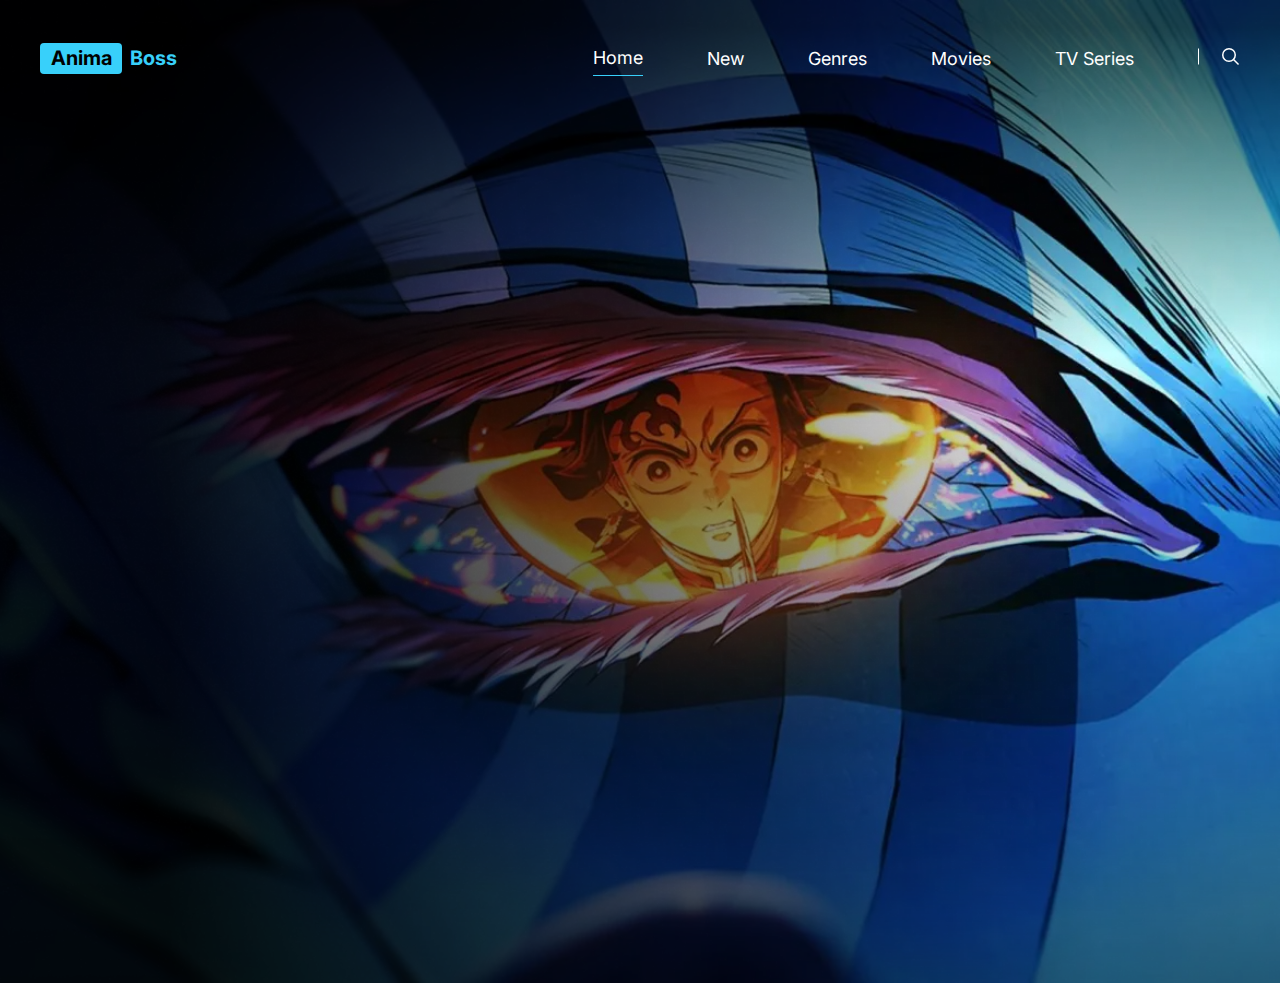
<file: index.html>
<!DOCTYPE html>
<html lang="en">
<head>
    <meta charset="UTF-8">
    <meta name="viewport" content="width=device-width, initial-scale=1.0">
    <title>Animabbos</title>
    <link rel="preconnect" href="https://fonts.googleapis.com" />
    <link rel="preconnect" href="https://fonts.gstatic.com" crossorigin />
    <link
      href="https://fonts.googleapis.com/css2?family=Inter:ital,opsz,wght@0,14..32,100..900;1,14..32,100..900&display=swap"
      rel="stylesheet" />
    <link rel="stylesheet" href="./main.css">
</head>
<body>
    <header>
        <div class="shd">
        <div class="container">
            <div class="navbar">
                <a href="#" class="logo">
                    <div class="logo1">Anima</div>
                    <div class="logo2">Boss</div>
                </a>
                <ul class="header_list">
                    <li class="header_list-item"><a href="#">Home</a></li>
                    <li class="header_list-item"><a href="#">New</a></li>
                    <li class="header_list-item"><a href="#">Genres</a></li>
                    <li class="header_list-item"><a href="#">Movies</a></li>
                    <li class="header_list-item"><a href="#">TV Series</a></li>
                    <li class="header_list-item"><a href="#"><img src="./images/search.svg" alt=""></a></li>
                </ul>
            </div>
        </div>
        </div>
    </header>









    <script src="./main.js"></script>
</body>
</html>
</file>
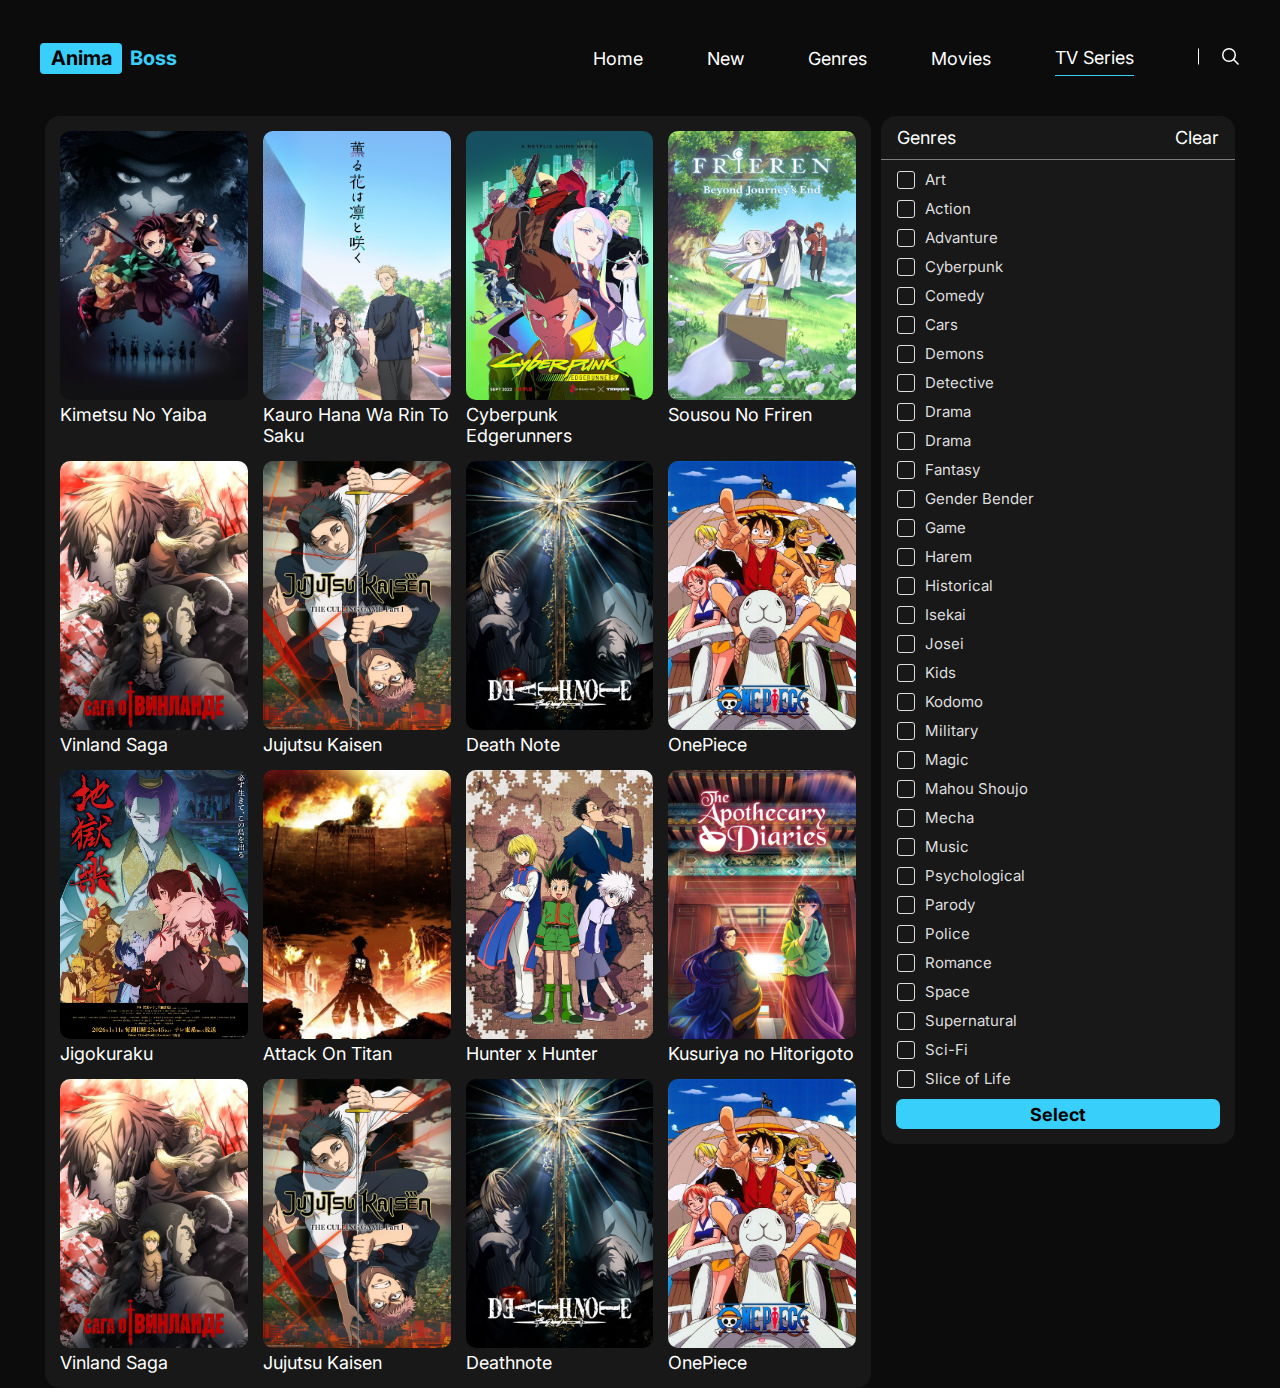
<file: series/series.html>
<!doctype html>
<html lang="en">
  <head>
    <meta charset="UTF-8" />
    <meta name="viewport" content="width=device-width, initial-scale=1.0" />
    <title>Animabbos</title>
    <link rel="preconnect" href="https://fonts.googleapis.com" />
    <link rel="preconnect" href="https://fonts.gstatic.com" crossorigin />
    <link
      href="https://fonts.googleapis.com/css2?family=Inter:ital,opsz,wght@0,14..32,100..900;1,14..32,100..900&display=swap"
      rel="stylesheet" />
    <link rel="stylesheet" href="./series.css" />
    <link rel="icon" href="../images/logo.svg" />
  </head>
  <body>
    <div class="container">
      <div class="navbar">
        <a href="../index.html" class="logo">
          <div class="logo1">Anima</div>
          <div class="logo2">Boss</div>
        </a>
        <ul class="header_list">
          <li class="header_list-item"><a href="../index.html">Home</a></li>
          <li class="header_list-item"><a href="#">New</a></li>
          <li class="header_list-item"><a href="#">Genres</a></li>
          <li class="header_list-item"><a href="../movies/movies.html">Movies</a></li>
          <li class="header_list-item"><a href="./series.html">TV Series</a></li>
          <li class="header_list-item">
            <a href="#"><img src="../images/search.svg" alt="" /></a>
          </li>
        </ul>
      </div>
      <div class="body">
        <div class="cards">
          <div class="card">
            <img src="../covers/kimetsuSeries.jpg" alt="" />
            <p>Kimetsu No Yaiba</p>
          </div>
          <div class="card">
            <img src="../covers/kaoru.jpg" alt="" />
            <p>Kauro Hana Wa Rin To Saku</p>
          </div>
          <div class="card">
            <img src="../covers/cyberpunk.jpg" alt="" />
            <p>Cyberpunk Edgerunners</p>
          </div>
          <div class="card">
            <img src="../covers/frieren.jpg" alt="" />
            <p>Sousou No Friren</p>
          </div>
          <div class="card">
            <img src="../covers/vinland.jpg" alt="" />
            <p>Vinland Saga</p>
          </div>
          <div class="card">
            <img src="../covers/jujutsu.jpg" alt="" />
            <p>Jujutsu Kaisen</p>
          </div>
          <div class="card">
            <img src="../covers/deathnote.jpg" alt="" />
            <p>Death Note</p>
          </div>
          <div class="card">
            <img src="../covers/onepiece.jpg" alt="" />
            <p>OnePiece</p>
          </div>
          <!--  -->
          <div class="card">
            <img src="../covers/jigoraku.png" alt="" />
            <p>Jigokuraku</p>
          </div>
          <div class="card">
            <img src="../covers/atakatitanov.jpg" alt="" />
            <p>Attack On Titan</p>
          </div>
          <div class="card">
            <img src="../covers/hunterXhunter.jpg" alt="" />
            <p>Hunter x Hunter</p>
          </div>
          <div class="card">
            <img src="../covers/monolog.jpg" alt="" />
            <p>Kusuriya no Hitorigoto</p>
          </div>
          <div class="card">
            <img src="../covers/vinland.jpg" alt="" />
            <p>Vinland Saga</p>
          </div>
          <div class="card">
            <img src="../covers/jujutsu.jpg" alt="" />
            <p>Jujutsu Kaisen</p>
          </div>
          <div class="card">
            <img src="../covers/deathnote.jpg" alt="" />
            <p>Deathnote</p>
          </div>
          <div class="card">
            <img src="../covers/onepiece.jpg" alt="" />
            <p>OnePiece</p>
          </div>
          <!--ssssssssssssssssssssssssssssssssssssssssssssssssssssssssssssssssssssssssssssssssssssssssssssssssssssssssssssssssssssssssssssssss  -->
        </div>
        <div class="genres_card">
          <div class="genres_title">
            <p>Genres</p>
            <a id="clearGenres" href="#">Clear</a>
          </div>
          <div class="genres">
            <div class="genres_checkbox">
              <div id="box" class="box"></div>
              <p class="label">Art</p>
            </div>
            <div class="genres_checkbox">
              <div id="box" class="box"></div>
              <p class="label">Action</p>
            </div>
            <div class="genres_checkbox">
              <div id="box" class="box"></div>
              <p class="label">Advanture</p>
            </div>
            <div class="genres_checkbox">
              <div id="box" class="box"></div>
              <p class="label">Cyberpunk</p>
            </div>
            <div class="genres_checkbox">
              <div id="box" class="box"></div>
              <p class="label">Comedy</p>
            </div>
            <div class="genres_checkbox">
              <div id="box" class="box"></div>
              <p class="label">Cars</p>
            </div>
            <div class="genres_checkbox">
              <div id="box" class="box"></div>
              <p class="label">Demons</p>
            </div>
            <div class="genres_checkbox">
              <div id="box" class="box"></div>
              <p class="label">Detective</p>
            </div>
            <div class="genres_checkbox">
              <div id="box" class="box"></div>
              <p class="label">Drama</p>
            </div>
            <div class="genres_checkbox">
              <div id="box" class="box"></div>
              <p class="label">Drama</p>
            </div>
            <div class="genres_checkbox">
              <div id="box" class="box"></div>
              <p class="label">Fantasy</p>
            </div>
            <div class="genres_checkbox">
              <div id="box" class="box"></div>
              <p class="label">Gender Bender</p>
            </div>
            <div class="genres_checkbox">
              <div id="box" class="box"></div>
              <p class="label">Game</p>
            </div>
            <div class="genres_checkbox">
              <div id="box" class="box"></div>
              <p class="label">Harem</p>
            </div>
            <div class="genres_checkbox">
              <div id="box" class="box"></div>
              <p class="label">Historical</p>
            </div>
            <div class="genres_checkbox">
              <div id="box" class="box"></div>
              <p class="label">Isekai</p>
            </div>
            <div class="genres_checkbox">
              <div id="box" class="box"></div>
              <p class="label">Josei</p>
            </div>
            <div class="genres_checkbox">
              <div id="box" class="box"></div>
              <p class="label">Kids</p>
            </div>
            <div class="genres_checkbox">
              <div id="box" class="box"></div>
              <p class="label">Kodomo</p>
            </div>
            <div class="genres_checkbox">
              <div id="box" class="box"></div>
              <p class="label">Military</p>
            </div>
            <div class="genres_checkbox">
              <div id="box" class="box"></div>
              <p class="label">Magic</p>
            </div>
            <div class="genres_checkbox">
              <div id="box" class="box"></div>
              <p class="label">Mahou Shoujo</p>
            </div>
            <div class="genres_checkbox">
              <div id="box" class="box"></div>
              <p class="label">Mecha</p>
            </div>
            <div class="genres_checkbox">
              <div id="box" class="box"></div>
              <p class="label">Music</p>
            </div>
            <div class="genres_checkbox">
              <div id="box" class="box"></div>
              <p class="label">Psychological</p>
            </div>
            <div class="genres_checkbox">
              <div id="box" class="box"></div>
              <p class="label">Parody</p>
            </div>
            <div class="genres_checkbox">
              <div id="box" class="box"></div>
              <p class="label">Police</p>
            </div>
            <div class="genres_checkbox">
              <div id="box" class="box"></div>
              <p class="label">Romance</p>
            </div>
            <div class="genres_checkbox">
              <div id="box" class="box"></div>
              <p class="label">Space</p>
            </div>
            <div class="genres_checkbox">
              <div id="box" class="box"></div>
              <p class="label">Supernatural</p>
            </div>
            <div class="genres_checkbox">
              <div id="box" class="box"></div>
              <p class="label">Sci-Fi</p>
            </div>
            <div class="genres_checkbox">
              <div id="box" class="box"></div>
              <p class="label">Slice of Life</p>
            </div>
          </div>
          <button class="genres_btn">
            <p>Select</p>
          </button>
        </div>
      </div>
    </div>

    <script src="./series.js"></script>
  </body>
</html>
</file>
<file: main.css>
*{
    margin: 0;
    padding: 0;
    box-sizing: border-box;
    text-decoration: none;
    list-style: none;
    font-family: 'Inter';
}

body{
    background: #0C0C0C;
}

button{
    outline: none;
    border: none;
    background: none;
}

.container{
    max-width: 1230px;
    width: 100%;
    height: 100%;
    margin: 0 auto;
    padding: 0 15px;
}

header{
    width: 100%;
    height: 983px;
    background-image: url(./images/kimetsu-no-yaiba.webp);
    background-size: cover;
    background-position: center;
    background-repeat: no-repeat;
    z-index: -1;
}

.shd{
    width: 100%;
    height: 100%;
    background-image: url(./images/shd.png);
    background-size: cover;
    background-position: center;
    background-repeat: no-repeat;
    z-index: 1;
}

.navbar{
    display: flex;
    align-items: center;
    justify-content: space-between;
    width: 100%;
    padding-top: 40px;
}

.logo{
    display: flex;
    align-items: center;
    gap: 8px;
    font-weight: bold;
    font-size: 20px;
}

.logo1{
    display: flex;
    justify-content: center;
    align-items: center;
    background-color: #38D0FA;
    color: black; 
    width: 82px; 
    height: 31px;
    border-radius: 4px;
}

.logo2{
    color: #38D0FA;
}

.header_list{
    display: flex;
    align-items: center;
    gap: 64px;
}

.header_list-item a{
    color: white;
    font-size: 18px;

}

.header_list-item a:hover{
    color: #38D0FA;
    transition: 0.3s;
}

.header_list-item:nth-child(1){
    border-bottom: 1.5px #38D0FA solid;
    padding: 7px 0;
    
}
</file>
<file: series/series.css>
* {
  margin: 0;
  padding: 0;
  box-sizing: border-box;
  text-decoration: none;
  list-style: none;
  font-family: "Inter";
}

body {
  background: #0c0c0c;
}

button {
  outline: none;
  border: none;
  background: none;
  cursor: pointer;
}

.container {
  max-width: 1230px;
  width: 100%;
  height: auto;
  margin: 0 auto;
  padding: 0 15px;
}

.navbar {
  display: flex;
  align-items: center;
  justify-content: space-between;
  width: 100%;
  padding-top: 40px;
}

.logo {
  display: flex;
  align-items: center;
  gap: 8px;
  font-weight: bold;
  font-size: 20px;
}

.logo1 {
  display: flex;
  justify-content: center;
  align-items: center;
  background-color: #38d0fa;
  color: black;
  width: 82px;
  height: 31px;
  border-radius: 4px;
}

.logo2 {
  color: #38d0fa;
}

.header_list {
  display: flex;
  align-items: center;
  gap: 64px;
}

.header_list-item a {
  color: white;
  font-size: 18px;
}

.header_list-item a:hover {
  color: #38d0fa;
  transition: 0.3s;
}

.header_list-item:nth-child(5) {
  border-bottom: 1.5px #38d0fa solid;
  padding: 7px 0;
}

.cards{
    max-width: 826px;
    width: 100%;
    height: auto;
    margin: 0 auto;
    padding: 15px;
    background: #181818;
    display: flex;
    align-items: flex-start;
    justify-content: center;
    flex-wrap: wrap;
    gap: 15px;
    border-radius: 15px;
    margin-top: 40px;
}

.card{
    width: 187.75px;
    height: auto;
}

.card img{
    width: 187.75px;
    height: 269.02px;
    border-radius: 10px;
}

.card p{
    font-size: 18px;
    color: white;
}
/* ssssssssssssssssssssssssssssssssssssssssssssssssssssssssssssssssssssssssssssssssss */

.body{
    display: flex;
    align-items: flex-start;
    justify-content: space-between;
}

.genres_card{
    max-width: 354px;
    width: 100%;
    height: auto;
    margin: 0 auto;
    background: #181818;
    display: inline;
    flex-wrap: wrap;
    gap: 15px;
    border-radius: 15px;
    margin-top: 40px;
}

.genres_title{
    display: flex;
    align-items: center;
    justify-content: space-between;
    border-bottom: 1px solid #7F7F7F;
    padding: 11px 16px;
}

.genres_title p{
    font-size: 18px;
    color: #FFF;
}

#clearGenres{
    font-size: 18px;
    color: #FFF;
}

.genres{
    display: inline-block;
    padding-bottom: 11px;
    padding-left: 16px;
    padding-right: 16px;
}

.genres_checkbox {
  display: flex;
  align-items: center;
  gap: 10px;
  margin-top: 10px;
}

.genres_checkbox p{
    font-size: 15px;
    color: #dedede;
}

.box {
  width: 18px;
  height: 18px;
  border: 1px solid #dedede;
  border-radius: 3px;
  cursor: pointer;

  display: flex;
  align-items: center;
  justify-content: center;

  font-size: 20px;
  font-weight: bold;
  transition: all 0.2s ease;
}

/* 2 состояние */
.box.plus {
  background-color: #2ecc71;
  border-color: #2ecc71;
  color: #fff;
}

/* 3 состояние */
.box.minus {
  background-color: #e74c3c;
  border-color: #e74c3c;
  color: #fff;
}

.genres_btn{
    width: 324px;
    height: 30px;
    background-color: #38d0fa;
    border-radius: 7px;
    display: flex;
    align-items: center;
    justify-content: center;
    margin-left: 15px;
    margin-right: 15px;
    margin-bottom: 15px;
}

.genres_btn p{
    font-size: 18px;
    color: #000;
    font-weight: bolder;
}
</file>
